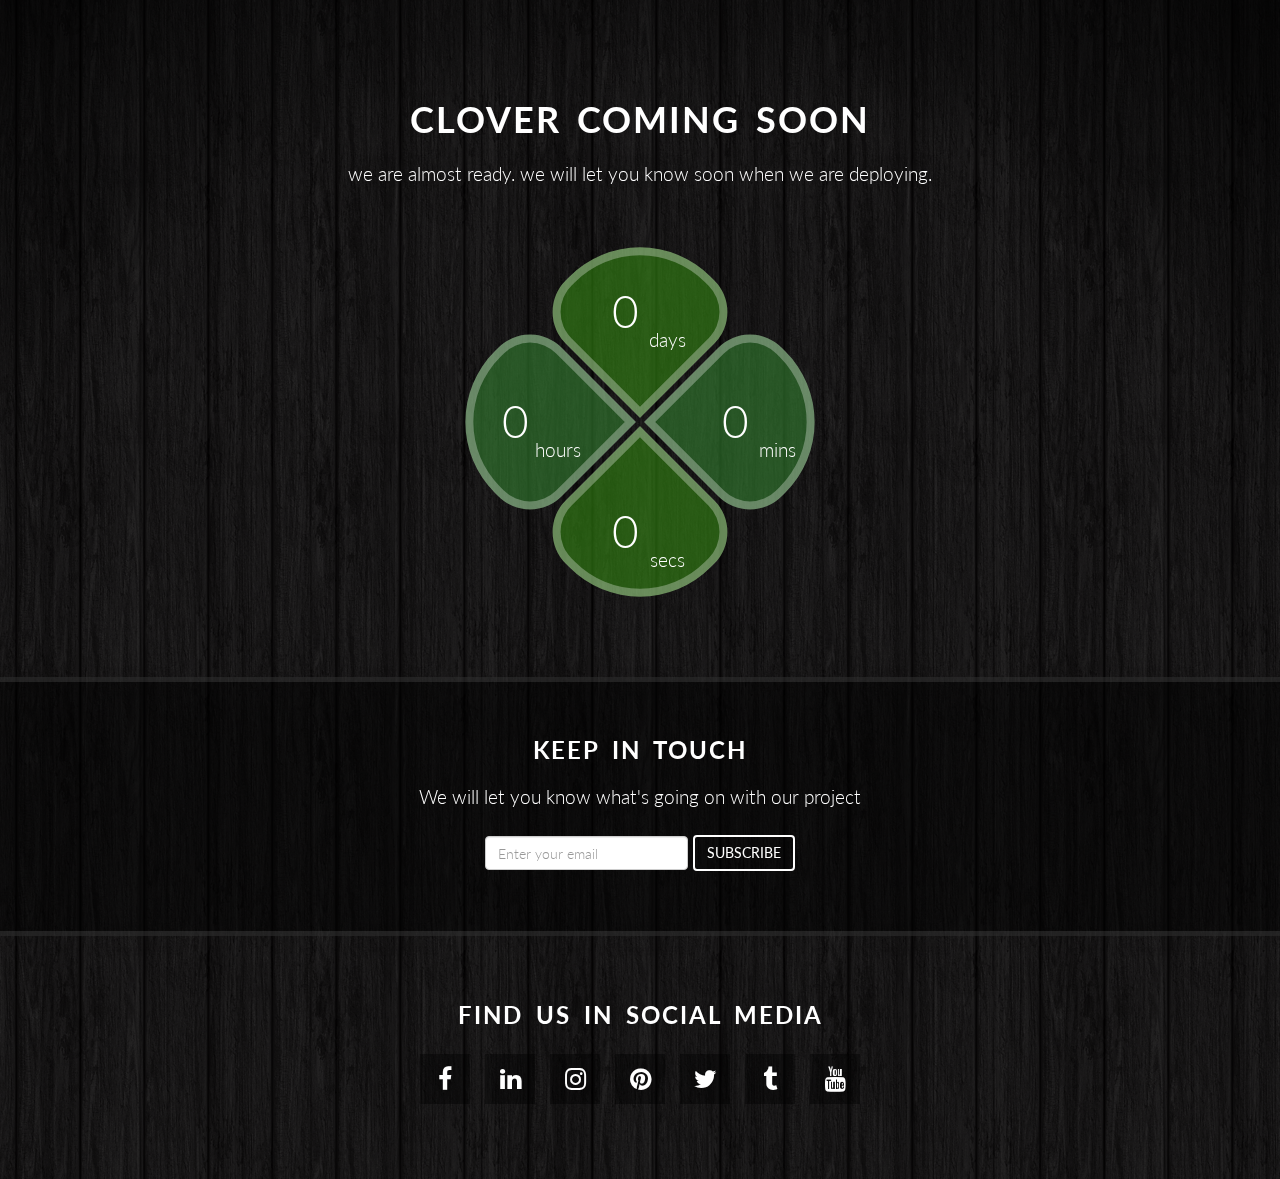
<file: code/index.html>
<!DOCTYPE html>
<!--[if lt IE 7]>      <html class="no-js lt-ie9 lt-ie8 lt-ie7"> <![endif]-->
<!--[if IE 7]>         <html class="no-js lt-ie9 lt-ie8"> <![endif]-->
<!--[if IE 8]>         <html class="no-js lt-ie9"> <![endif]-->
<!--[if gt IE 8]><!--> <html class="no-js"> <!--<![endif]-->
    <head>
        <meta charset="utf-8">
        <meta http-equiv="X-UA-Compatible" content="IE=edge,chrome=1" />
        <title>Jet Estate - Real Estate Responsive Bootstrap 3 template</title>
        <meta name="description" content="" />
        <meta name="viewport" content="width=device-width" />
		
        <link rel="stylesheet" href="css/bootstrap.min.css">
		<link rel="stylesheet" href="http://netdna.bootstrapcdn.com/font-awesome/4.0.3/css/font-awesome.css" type='text/css'>
		<link rel="stylesheet" href='http://fonts.googleapis.com/css?family=Lato:300,400,700' type='text/css'>
        <link rel="stylesheet" href="css/bootstrap.min.css" type='text/css'>
        <link rel="stylesheet" href="css/clover.css" type='text/css' data-s="main">

		<!-- HTML5 Shiv and Respond.js IE8 support of HTML5 elements and media queries -->
		<!-- WARNING: Respond.js doesn't work if you view the page via file:// -->
		<!--[if lt IE 9]>
		  <script src="https://oss.maxcdn.com/libs/html5shiv/3.7.0/html5shiv.js"></script>
		  <script src="https://oss.maxcdn.com/libs/respond.js/1.4.2/respond.min.js"></script>
		<![endif]-->

        <script src="js/vendor/modernizr-2.6.2-respond-1.1.0.min.js"></script>
    </head>
    <body>
		<!-- Heading -->
		<div class="overlay"></div>
		<div class="main">
			<div class="container">
				<div class="row">
					<div class="col-xs-12 text-center big-margin">
						<h1 class="main-header">Clover Coming Soon</h1>
						<p>we are almost ready. we will let you know soon when we are deploying.</p>
						
						<!-- Clock -->
						<div class="clock-container">
							<div class="clock-wrapper">
								<div class="clock clock-top">
									<div id="c-days" class="number">11</div>
									<div class="number-text">days</div>
								</div>
								<div class="clock clock-left">
									<div id="c-hours" class="number">42</div>
									<div class="number-text">hours</div>
								</div>
								<div class="clock clock-right">
									<div id="c-minutes" class="number">20</div>
									<div class="number-text">mins</div>
								</div>
								<div class="clock clock-bot">
									<div id="c-seconds" class="number">09</div>
									<div class="number-text">secs</div>
								</div>
							</div>
						</div>
						<span id="timer" style="display:none;"></span>
						<div class="clearfix"></div>
					</div>
				</div>
			</div>
		</div>
		<!-- Newsletter -->
		<div class="newsletter">
			<div class="container">
				<div class="row">
					<div class="col-xs-12 text-center">
						<h3 class="main-header">Keep In Touch</h3>
						<p>We will let you know what's going on with our project</p>
						<form class="form-inline" role="form">
						  <div class="form-group">
							<label class="sr-only" for="exampleInputEmail2">Email address</label>
							<input type="email" class="form-control" id="exampleInputEmail2" placeholder="Enter your email">
						  </div>
						  <button type="submit" class="btn btn-unique">Subscribe</button>
						</form>
					</div>
				</div>
			</div>
		</div>
		<!-- Clock -->
		<div class="footer">
			<div class="container">
				<div class="row">
					<div class="col-xs-12 text-center">
						
					</div>
					<div class="clearfix"></div>
					<div class="col-xs-12 text-center">
						<h3 class="main-header">Find us in social media</h3>
						
						<a class="social social-fb" href="#"><i class="fa fa-facebook"></i></a>
						<a class="social social-linkedin" href="#"><i class="fa fa-linkedin"></i></a>
						<a class="social social-instagram" href="#"><i class="fa fa-instagram"></i></a>
						<a class="social social-pinterest" href="#"><i class="fa fa-pinterest"></i></a>
						<a class="social social-twitter" href="#"><i class="fa fa-twitter"></i></a>
						<a class="social social-tumblr" href="#"><i class="fa fa-tumblr"></i></a>
						<a class="social social-youtube" href="#"><i class="fa fa-youtube"></i></a>
					</div>
				</div>
			</div>
		</div>
		
		<script src="http://ajax.googleapis.com/ajax/libs/jquery/1.10.1/jquery.min.js"></script>
        <script>window.jQuery || document.write('<script src="js/vendor/jquery-1.10.1.min.js"><\/script>')</script>

        <script src="js/bootstrap.min.js"></script>
        <script src="js/jquery.tinytimer.min.js"></script>
        <script src="js/clover.js"></script>

        <script>
			/*
            var _gaq=[['_setAccount','UA-XXXXX-X'],['_trackPageview']];
            (function(d,t){var g=d.createElement(t),s=d.getElementsByTagName(t)[0];
            g.src='//www.google-analytics.com/ga.js';
            s.parentNode.insertBefore(g,s)}(document,'script'));
			*/
			
			$(document).ready(function() {
				// Set the carousel options
				$('#quote-carousel').carousel({
					pause: true,
					interval: 4000,
				});
				
				// Set up Timer
				var d = new Date("August 12, 2014");
				$('#timer').tinyTimer({
					to: d,
					onTick: function (val) {	
						$("#c-days").text(val.d);
						$("#c-hours").text(val.h);
						$("#c-minutes").text(val.m);
						$("#c-seconds").text(val.s);
					}
				});
			});
			
			$("body").mousemove(function(e){
				var amountMovedX = (e.pageX * -1 / 16);
				var amountMovedY = (e.pageY * -1 / 16);
				$(this).css('background-position', amountMovedX + 'px ' + amountMovedY + 'px');
			});
        </script>
		
		<!-- Put this in the last -->
		<script src="js/jquery.inview.js"></script>
	</body>
</html>
</file>
<file: code/css/clover.css>
html,body{font-family:Lato;color:#fff;height:100%;font-weight:300}body{background:url(../images/dark_wood.png) center;height:100%;font-size:19px}.overlay{background:url(../images/overlay.png) center;background-size:cover;width:100%;content:" ";height:100%;position:fixed}a{color:#e58900;text-decoration:none}a:hover,a:focus{color:#f90;text-decoration:underline}.main-header{color:#fff;font-family:Lato;text-transform:uppercase;font-weight:700;letter-spacing:2px;word-spacing:5px;margin:20px 0}.newsletter{background:rgba(0,0,0,.5);border-top:5px solid rgba(255,255,255,.1);border-bottom:5px solid rgba(255,255,255,.1);padding:35px 0}.footer{padding:45px 0 70px}.form-inline{margin:25px 0}.clock-container{position:relative;margin:0 auto;text-align:center;height:400px}.clock-wrapper{position:absolute;display:inline-block;margin:150px 0;top:0;left:50%;margin-left:-75px}.clock{display:inline-block;width:150px;height:150px;text-align:center;border:8px solid rgba(255,255,255,.3);position:absolute;-moz-transform:rotate(-45deg);-webkit-transform:rotate(-45deg);-o-transform:rotate(-45deg);-ms-transform:rotate(-45deg);-webkit-transition:all .2s ease-in-out;-moz-transition:all .2s ease-in-out;-o-transition:all .2s ease-in-out;transition:all .2s ease-in-out}.number{font-size:46px;padding-top:27px;-moz-transform:rotate(45deg);-webkit-transform:rotate(45deg);-o-transform:rotate(45deg);-ms-transform:rotate(45deg)}.number-text{margin-top:0;-moz-transform:rotate(45deg);-webkit-transform:rotate(45deg);-o-transform:rotate(45deg);-ms-transform:rotate(45deg)}.clock-top{background:rgba(54,137,20,.6);color:#fff;margin-top:-110px;-webkit-border-top-right-radius:100px;-webkit-border-bottom-right-radius:45px;-webkit-border-bottom-left-radius:0;-webkit-border-top-left-radius:45px;-moz-border-radius-topright:100px;-moz-border-radius-bottomright:45px;-moz-border-radius-bottomleft:0;-moz-border-radius-topleft:45px;border-top-right-radius:100px;border-bottom-right-radius:45px;border-bottom-left-radius:0;border-top-left-radius:45px}.clock-bot{background:rgba(54,137,20,.6);color:#fff;margin-top:110px;-webkit-border-top-right-radius:0;-webkit-border-bottom-right-radius:45px;-webkit-border-bottom-left-radius:100px;-webkit-border-top-left-radius:45px;-moz-border-radius-topright:0;-moz-border-radius-bottomright:45px;-moz-border-radius-bottomleft:100px;-moz-border-radius-topleft:45px;border-top-right-radius:0;border-bottom-right-radius:45px;border-bottom-left-radius:100px;border-top-left-radius:45px}.clock-left{background:rgba(54,130,50,.6);color:#fff;margin-left:-110px;-webkit-border-top-right-radius:45px;-webkit-border-bottom-right-radius:0;-webkit-border-bottom-left-radius:45px;-webkit-border-top-left-radius:100px;-moz-border-radius-topright:45px;-moz-border-radius-bottomright:0;-moz-border-radius-bottomleft:45px;-moz-border-radius-topleft:100px;border-top-right-radius:45px;border-bottom-right-radius:0;border-bottom-left-radius:45px;border-top-left-radius:100px}.clock-right{background:rgba(54,130,50,.6);color:#fff;margin-left:110px;-webkit-border-top-right-radius:45px;-webkit-border-bottom-right-radius:100px;-webkit-border-bottom-left-radius:45px;-webkit-border-top-left-radius:0;-moz-border-radius-topright:45px;-moz-border-radius-bottomright:100px;-moz-border-radius-bottomleft:45px;-moz-border-radius-topleft:0;border-top-right-radius:45px;border-bottom-right-radius:100px;border-bottom-left-radius:45px;border-top-left-radius:0}.clock-top:hover{margin-top:-120px}.clock-bot:hover{margin-top:120px}.clock-left:hover{margin-left:-120px}.clock-right:hover{margin-left:120px}.btn-unique{color:#fff;background:0 0;border:2px solid #fff;text-transform:uppercase}.btn-unique:hover,.btn-unique:focus,.btn-unique:active,.btn-unique.active,.open .dropdown-toggle.btn-unique{color:#000;background:#fc0;border-color:#fc0;-webkit-transition:all .3s ease-in-out;-moz-transition:all .3s ease-in-out;-o-transition:all .3s ease-in-out;transition:all .3s ease-in-out}.btn-unique:active,.btn-unique.active,.open .dropdown-toggle.btn-unique{background-image:none}.btn-unique.disabled,.btn-unique[disabled],fieldset[disabled] .btn-unique,.btn-unique.disabled:hover,.btn-unique[disabled]:hover,fieldset[disabled] .btn-unique:hover,.btn-unique.disabled:focus,.btn-unique[disabled]:focus,fieldset[disabled] .btn-unique:focus,.btn-unique.disabled:active,.btn-unique[disabled]:active,fieldset[disabled] .btn-unique:active,.btn-unique.disabled.active,.btn-unique[disabled].active,fieldset[disabled] .btn-unique.active{background-color:transparent;border-color:#979797}.btn-unique .badge{color:#fc0;background:0 0}.social{padding:7px;width:50px;height:50px;display:inline-block;text-align:center;font-size:25px;-webkit-transition:all .4s ease-in-out;-moz-transition:all .4s ease-in-out;-o-transition:all .4s ease-in-out;transition:all .4s ease-in-out;background:rgba(0,0,0,.4);color:#fff;margin:5px}.social:hover{-webkit-transform:rotate(360deg);-moz-transform:rotate(360deg);-o-transform:rotate(360deg);-ms-transform:rotate(360deg);transform:rotate(360deg);border-radius:100%}.social-blogger:hover{background:#fe7c00;color:#fff}.social-digg:hover{background:#464646;color:#fff}.social-email:hover{background:#c02300;color:#fff}.social-fb:hover{background:#4b6ea8;color:#fff}.social-google:hover{background:#dc543a;color:#fff}.social-instagram:hover{background:#303030;color:#fff}.social-linkedin:hover{background:#0b86cc;color:#fff}.social-pinterest:hover{background:#d83633;color:#fff}.social-rss:hover{background:#fb9d00;color:#fff}.social-skype:hover{background:#06c1f6;color:#fff}.social-tumblr:hover{background:#345367;color:#fff}.social-twitter:hover{background:#4fd5f8;color:#fff}.social-viemo:hover{background:#85268c;color:#fff}.social-yahoo:hover{background:#96d3f0;color:#fff}.social-youtube:hover{background:#d84939;color:#fff}.big-margin{margin-top:80px;margin-bottom:80px}.med-margin{margin-top:50px;margin-bottom:50px}.sml-margin{margin-top:20px;margin-bottom:20px}
</file>
